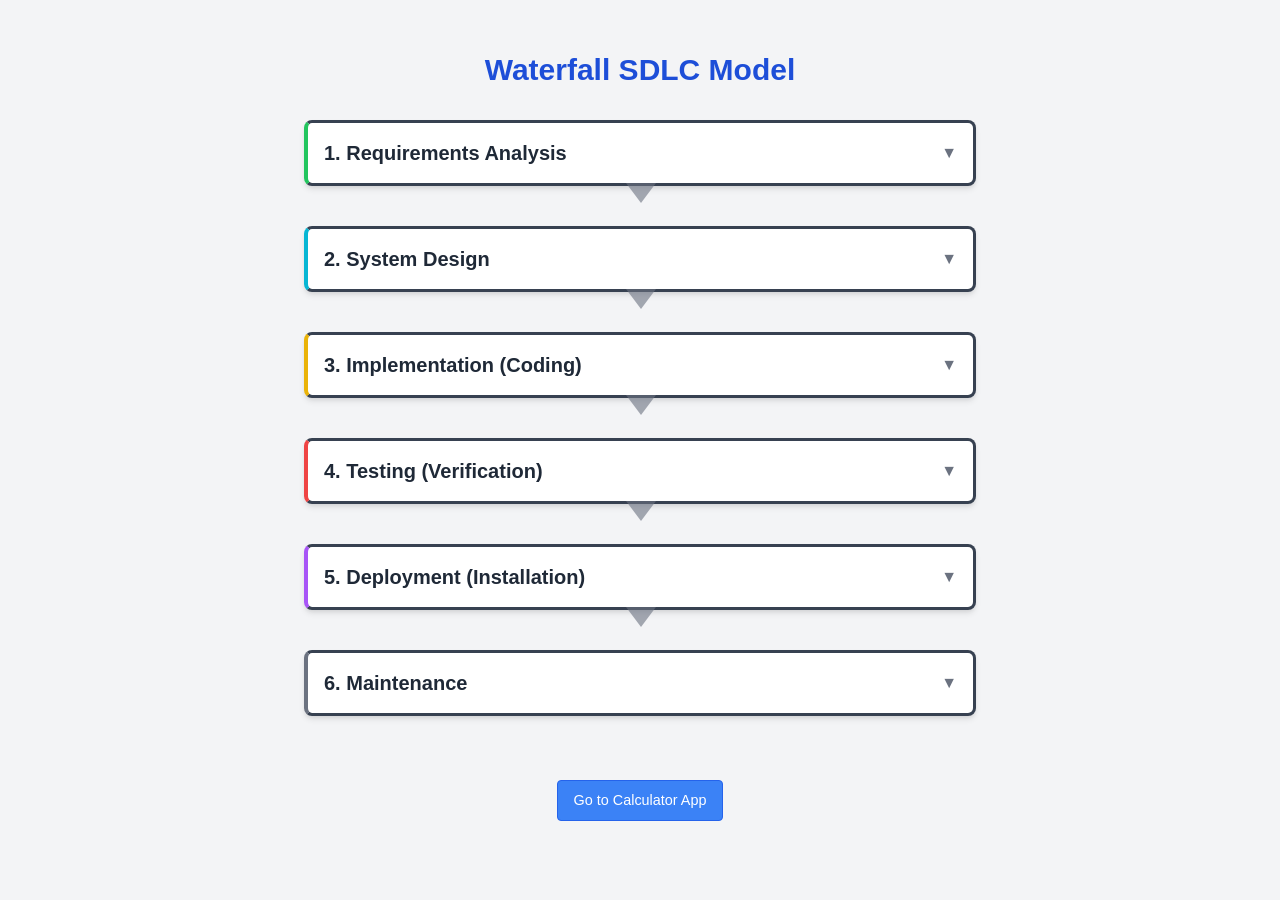
<file: index.html>
<!DOCTYPE html>
<html lang="en">
<head>
    <meta charset="UTF-8">
    <meta name="viewport" content="width=device-width, initial-scale=1.0">
    <title>Calculator App</title>
    <link rel="stylesheet" href="waterfall.css">
    <link rel="preconnect" href="https://fonts.googleapis.com">
    <link rel="preconnect" href="https://fonts.gstatic.com" crossorigin>
</head>
<body>

    <h1>Waterfall SDLC Model</h1>

    <div class="waterfall-container">

        <div id="requirements" class="waterfall-stage">
            <div class="stage-header">
                <h2>1. Requirements Analysis</h2>
                <span class="indicator">▼</span>
            </div>
            <div class="stage-details">
                <p>Define calculator features: Basic arithmetic (+, -, *, /), number buttons (0-9), decimal point, clear button, equals button, and a display area. Specify expected behavior for inputs and calculations.</p>
            </div>
        </div>

        <div id="design" class="waterfall-stage">
             <div class="stage-header">
                <h2>2. System Design</h2>
                <span class="indicator">▼</span>
            </div>
             <div class="stage-details">
                <p>Plan the UI layout: Grid for buttons, display at the top. Design the HTML structure (divs for display, buttons). How to perform calculations.</p>
            </div>
        </div>

        <div id="implementation" class="waterfall-stage">
             <div class="stage-header">
                <h2>3. Implementation (Coding)</h2>
                <span class="indicator">▼</span>
            </div>
             <div class="stage-details">
                <p>Write the code: Create the calculator.html file with divs and buttons. Write calculator.css for styling the layout, display, and buttons. Write calculator.js to add wait for button clicks and implement the calculation logic and display updates.</p>
            </div>
        </div>

        <div id="testing" class="waterfall-stage">
             <div class="stage-header">
                <h2>4. Testing (Verification)</h2>
                <span class="indicator">▼</span>
            </div>
             <div class="stage-details">
                <p>Test functionality: Verify all number and operator buttons work. Test calculations (e.g., 2+2=4, 5*3=15, 10/2=5). Test edge cases like division by zero, clearing the display and using the decimal point correctly.</p>
            </div>
        </div>

        <div id="deployment" class="waterfall-stage">
             <div class="stage-header">
                <h2>5. Deployment (Installation)</h2>
                <span class="indicator">▼</span>
            </div>
             <div class="stage-details">
                <p>Make the calculator accessible: Place the calculator.html, calculator.css, and calculator.js files in the correct folders. Ensure the link from the waterfall page (index.html) points correctly to calculator.html.</p>
            </div>
        </div>

        <div id="maintenance" class="waterfall-stage">
             <div class="stage-header">
                <h2>6. Maintenance</h2>
                <span class="indicator">▼</span>
            </div>
             <div class="stage-details">
                <p>Address issues and improve: Fix any bugs discovered after deployment (e.g., calculation errors). Potentially add new features like backspace or more advanced operations based on feedback.</p>
            </div>
        </div>

    </div>

</div> <div class="nav-button-container">
    <a href="calculator.html" class="nav-button">Go to Calculator App</a>
</div>
    <script src="waterfall.js"></script>

</body>
</html>
</file>
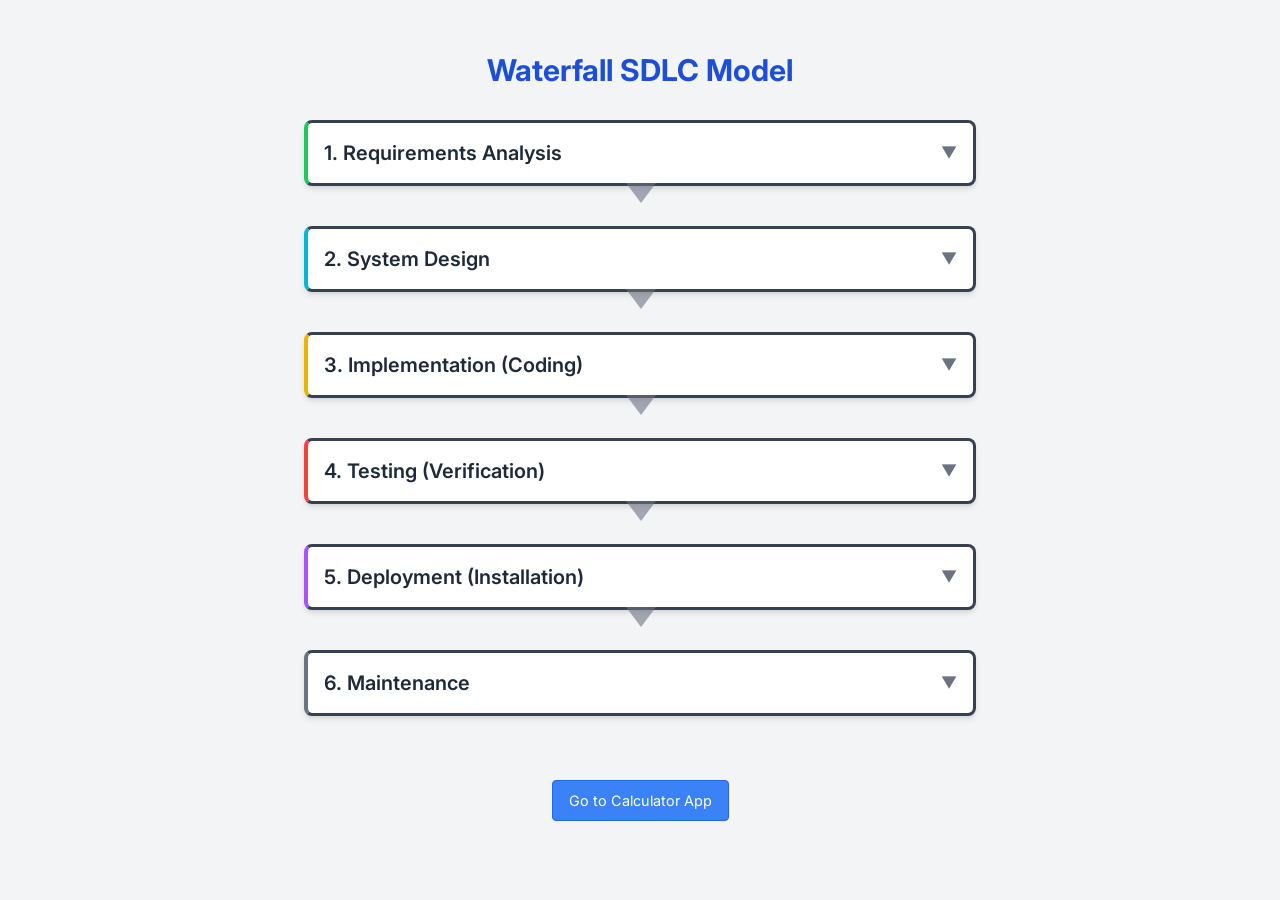
<file: calculator/index.html>
<!DOCTYPE html>
<html lang="en">
<head>
    <meta charset="UTF-8">
    <meta name="viewport" content="width=device-width, initial-scale=1.0">
    <title>Waterfall SDLC Diagram (Pure CSS, No SVG)</title>
    <link rel="stylesheet" href="styles/waterfall.css">
    <link rel="preconnect" href="https://fonts.googleapis.com">
    <link rel="preconnect" href="https://fonts.gstatic.com" crossorigin>
    <link href="https://fonts.googleapis.com/css2?family=Inter:wght@400;500;600;700&display=swap" rel="stylesheet">
</head>
<body>

    <h1>Waterfall SDLC Model</h1>

    <div class="waterfall-container">

        <div id="requirements" class="waterfall-stage">
            <div class="stage-header">
                <h2>1. Requirements Analysis</h2>
                <span class="indicator">▼</span>
            </div>
            <div class="stage-details">
                <p>Gathering and documenting all user, system, and functional requirements. Defining the project scope, objectives, and constraints. Output: Requirements Specification Document.</p>
            </div>
        </div>

        <div id="design" class="waterfall-stage">
             <div class="stage-header">
                <h2>2. System Design</h2>
                <span class="indicator">▼</span>
            </div>
             <div class="stage-details">
                <p>Defining the system architecture, hardware/software requirements, database design, module interfaces, and data structures based on the analyzed requirements. Output: Design Documents (High-level & Low-level).</p>
            </div>
        </div>

        <div id="implementation" class="waterfall-stage">
             <div class="stage-header">
                <h2>3. Implementation (Coding)</h2>
                <span class="indicator">▼</span>
            </div>
             <div class="stage-details">
                <p>Writing the actual code based on the design specifications. Translating the design into a machine-readable form. Unit testing is often performed by developers here. Output: Source Code, Executables.</p>
            </div>
        </div>

        <div id="testing" class="waterfall-stage">
             <div class="stage-header">
                <h2>4. Testing (Verification)</h2>
                <span class="indicator">▼</span>
            </div>
             <div class="stage-details">
                <p>Integrating different modules and testing the entire system for defects and failures. Verifying that the software meets the specified requirements. Includes integration testing, system testing, acceptance testing. Output: Test Reports, Bug Fixes.</p>
            </div>
        </div>

        <div id="deployment" class="waterfall-stage">
             <div class="stage-header">
                <h2>5. Deployment (Installation)</h2>
                <span class="indicator">▼</span>
            </div>
             <div class="stage-details">
                <p>Installing the tested software onto the production environment or releasing it to the customer. Making the system available for use. Output: Operational System.</p>
            </div>
        </div>

        <div id="maintenance" class="waterfall-stage">
             <div class="stage-header">
                <h2>6. Maintenance</h2>
                <span class="indicator">▼</span>
            </div>
             <div class="stage-details">
                <p>Making modifications after deployment to fix issues (corrective), adapt to environmental changes (adaptive), or add new features (perfective). This is often the longest phase. Output: Updated System Versions, Patches.</p>
            </div>
        </div>

    </div>

</div> <div class="nav-button-container">
    <a href="calculator.html" class="nav-button">Go to Calculator App</a>
</div>
    <script src="js/waterfall.js" defer></script>

</body>
</html>
</file>
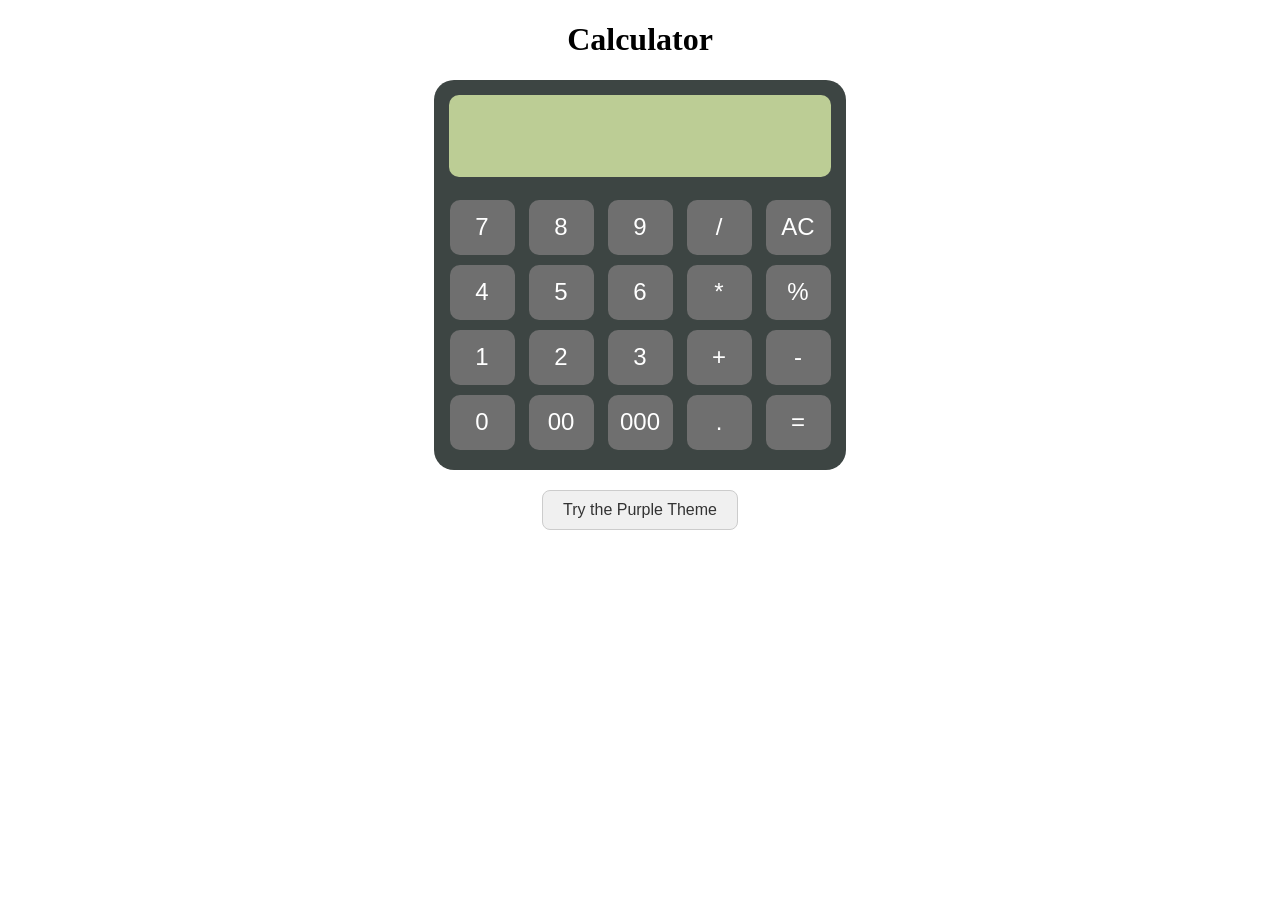
<file: calculator.html>
<!DOCTYPE html>
<html lang="en">
<head>
    <meta charset="UTF-8">
    <meta name="viewport" content="width=device-width, initial-scale=1.0">
    <title>Calculator</title>
    <link rel="stylesheet" href="calculator.css">
</head>
<body>
    <div class="container" align="center">
        <h1>Calculator</h1>
        <form name="forms">
            <div class="calc" id="calculator">
                <input type="text" id="answer" name="screen"> <br>
                <input type="button" value="7" onclick="forms.screen.value+='7'">
                <input type="button" value="8" onclick="forms.screen.value+='8'">
                <input type="button" value="9" onclick="forms.screen.value+='9'">
                <input type="button" value="/" onclick="forms.screen.value+='/'">
                <input type="button" value="AC" onclick="forms.screen.value=''"> <br>

                <input type="button" value="4" onclick="forms.screen.value+='4'">
                <input type="button" value="5" onclick="forms.screen.value+='5'">
                <input type="button" value="6" onclick="forms.screen.value+='6'">
                <input type="button" value="*" onclick="forms.screen.value+='*'">
                <input type="button" value="%" onclick="forms.screen.value+='%'"> <br>

                <input type="button" value="1" onclick="forms.screen.value+='1'">
                <input type="button" value="2" onclick="forms.screen.value+='2'">
                <input type="button" value="3" onclick="forms.screen.value+='3'">
                <input type="button" value="+" onclick="forms.screen.value+='+'">
                <input type="button" value="-" onclick="forms.screen.value+='-'"> <br>

                <input type="button" value="0" onclick="forms.screen.value+='0'">
                <input type="button" value="00" onclick="forms.screen.value+='00'">
                <input type="button" value="000" onclick="forms.screen.value+='000'">
                <input type="button" value="." onclick="forms.screen.value+='.'">
                <input type="button" value="=" onclick="forms.screen.value= eval(forms.screen.value)"> <br>
            </div>
        </form>

        <button id="theme-toggle" class="theme-button">Try the Purple Theme</button>

    </div>
    <script src="calculator.js"></script>
</body>
</html>
</file>
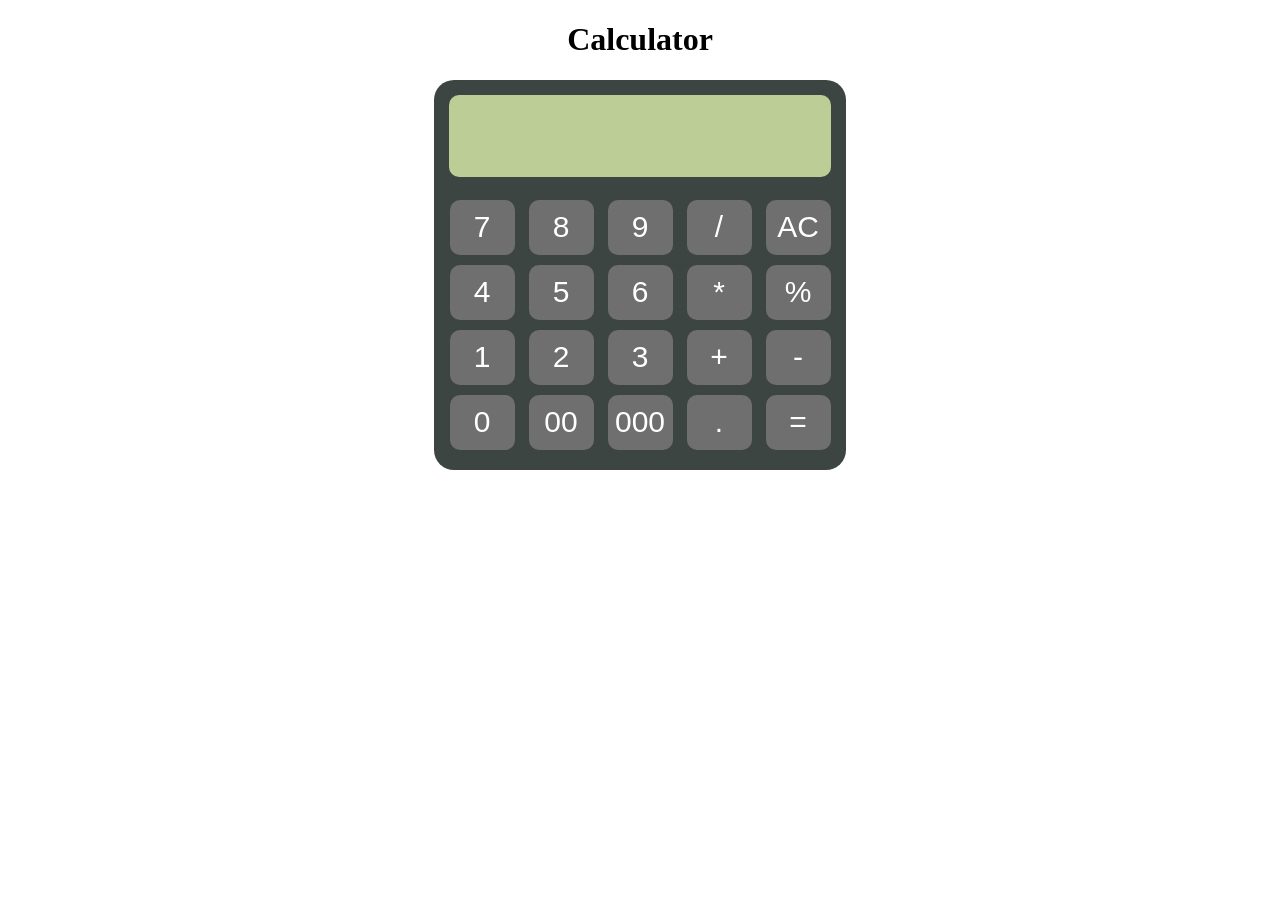
<file: calculator/calculator.html>
<!DOCTYPE html>
<html lang="en">
<head>
    <meta charset="UTF-8">
    <meta name="viewport" content="width=device-width, initial-scale=1.0">
    <title>Calculator</title>
    <link rel="stylesheet" href="styles/calculator.css">
</head>
<body>
    <div class="container" align="center">
        <h1>Calculator</h1>
        <form name="forms">
            <div class="calc">
                <input type="text" id="answer" name="screen"> <br>
                <input type="button" value="7" onclick="forms.screen.value+='7'">
                <input type="button" value="8" onclick="forms.screen.value+='8'">
                <input type="button" value="9" onclick="forms.screen.value+='9'">
                <input type="button" value="/" onclick="forms.screen.value+='/'">
                <input type="button" value="AC" onclick="forms.screen.value=''"> <br>

                <input type="button" value="4" onclick="forms.screen.value+='4'">
                <input type="button" value="5" onclick="forms.screen.value+='5'">
                <input type="button" value="6" onclick="forms.screen.value+='6'">
                <input type="button" value="*" onclick="forms.screen.value+='*'">
                <input type="button" value="%" onclick="forms.screen.value+='%'"> <br>

                <input type="button" value="1" onclick="forms.screen.value+='1'">
                <input type="button" value="2" onclick="forms.screen.value+='2'">
                <input type="button" value="3" onclick="forms.screen.value+='3'">
                <input type="button" value="+" onclick="forms.screen.value+='+'">
                <input type="button" value="-" onclick="forms.screen.value+='-'"> <br>

                <input type="button" value="0" onclick="forms.screen.value+='0'">
                <input type="button" value="00" onclick="forms.screen.value+='00'">
                <input type="button" value="000" onclick="forms.screen.value+='000'">
                <input type="button" value="." onclick="forms.screen.value+='.'">
                <input type="button" value="=" onclick="forms.screen.value= eval(forms.screen.value)"> <br>
            </div>
        </form>
    </div>
</body>
</html>
</file>
<file: waterfall.css>
/* General body styling */
body {
    font-family: 'Inter', sans-serif;
    background-color: #f3f4f6; /* gray-100 */
    display: flex;
    flex-direction: column;
    align-items: center;
    padding: 2rem 1rem; 
    color: #374151; 
    line-height: 1.6;
    min-height: 100vh; 
    margin: 0; /* Remove default body margin */
    box-sizing: border-box; 
}

/* Main title styling */
h1 {
    font-size: 1.875rem; 
    line-height: 2.25rem; 
    font-weight: 700; 
    color: #1d4ed8; 
    margin-bottom: 2rem; 
    text-align: center;
}

/* Container for the waterfall stages */
.waterfall-container {
    width: 100%;
    max-width: 42rem; 
    display: flex;
    flex-direction: column;
    align-items: center;
    padding-bottom: 2rem; /* Add some padding at the bottom */
}

/* Styling for each waterfall stage */
.waterfall-stage {
    width: 100%;
    background-color: #ffffff; 
    border-radius: 0.5rem; 
    box-shadow: 0 4px 6px -1px rgba(0, 0, 0, 0.1), 0 2px 4px -1px rgba(0, 0, 0, 0.06); 
    border-left-width: 4px; 
    border-style: solid;
    padding: 1rem; 
    cursor: pointer;
    position: relative; 
    margin-bottom: 2.5rem; 
    transition: box-shadow 0.2s ease-in-out; 
    box-sizing: border-box; 
}


.waterfall-stage:hover {
     box-shadow: 0 10px 15px -3px rgba(0, 0, 0, 0.1), 0 4px 6px -2px rgba(0, 0, 0, 0.05); /* shadow-lg */
}


.waterfall-stage:last-child {
    margin-bottom: 0;
}


#requirements { border-left-color: #22c55e; } 
#design { border-left-color: #06b6d4; } 
#implementation { border-left-color: #eab308; } 
#testing { border-left-color: #ef4444; } 
#deployment { border-left-color: #a855f7; } 
#maintenance { border-left-color: #6b7280; } 

/* Header within each stage */
.stage-header {
    display: flex;
    justify-content: space-between;
    align-items: center;
}

/* Stage title styling */
.stage-header h2 {
    font-size: 1.25rem; 
    line-height: 1.75rem; 
    font-weight: 600; 
    color: #1f2937; 
    margin: 0; 
}


.indicator {
    font-size: 1rem; 
    color: #6b7280; 
    transition: transform 0.3s ease; 
    display: inline-block; 
    user-select: none; 
}


.indicator.rotate-180 {
     transform: rotate(180deg);
}


.waterfall-stage:not(:last-child)::after {
    content: '';
    position: absolute;
    bottom: -20px; 
    left: 50%;
    transform: translateX(-50%);
    width: 0;
    height: 0;
    border-left: 15px solid transparent; /* Arrow shape */
    border-right: 15px solid transparent; /* Arrow shape */
    border-top: 20px solid #6b7280; 
    opacity: 0.6;
}

/* Details section styling */
.stage-details {
    color: #4b5563; 
    font-size: 0.875rem; 
    line-height: 1.25rem; 
    background-color: #f9fafb; 
    border-radius: 0.25rem; 
    border: 1px solid #e5e7eb; 

    
    max-height: 0; 
    overflow: hidden;
    transition: max-height 0.5s ease-out, padding 0.5s ease-out, margin 0.5s ease-out, border 0.5s ease-out;
    padding: 0 0.75rem; 
    border-width: 0; 
    margin-top: 0; 
    box-sizing: border-box;
}

.stage-details p {
    margin: 0; 
}


.stage-details.active {
    max-height: 500px; 
    padding-top: 0.75rem; 
    padding-bottom: 0.75rem;
    border-width: 1px; 
    margin-top: 0.5rem; 
    transition: max-height 0.5s ease-in, padding 0.5s ease-in, margin 0.5s ease-in, border 0.5s ease-in;
}

/* For mobile responsiveness */
@media (max-width: 640px) {
     h1 {
        font-size: 1.5rem; 
        line-height: 2rem; 
     }
    .stage-header h2 {
        font-size: 1.125rem; 
        line-height: 1.75rem; 
    }
    .waterfall-stage {
        padding: 0.75rem; 
        margin-bottom: 2rem; 
    .waterfall-stage:not(:last-child)::after {
        bottom: -15px; 
        border-left-width: 12px;
        border-right-width: 12px;
        border-top-width: 15px;
    }
    .stage-details {
        font-size: 0.8rem; 
    }
    }
}

/* Button CSS */

.nav-button-container {
    text-align: center; 
    margin-top: 2rem; 
    padding-bottom: 2rem; 
    width: 100%;
    max-width: 42rem; 
}


.nav-button {
    display: inline-block;
    padding: 8px 16px; 
    background-color: #3b82f6; 
    color: white;
    text-decoration: none;
    border: 1px solid #2563eb; 
    border-radius: 4px; 
    font-size: 0.9rem;
    transition: background-color 0.2s ease; 
}


.nav-button:hover {
    background-color: #2563eb; 
}
</file>
<file: calculator/styles/waterfall.css>
/* General body styling */
body {
    font-family: 'Inter', sans-serif;
    background-color: #f3f4f6; /* gray-100 */
    display: flex;
    flex-direction: column;
    align-items: center;
    padding: 2rem 1rem; 
    color: #374151; 
    line-height: 1.6;
    min-height: 100vh; 
    margin: 0; /* Remove default body margin */
    box-sizing: border-box; 
}

/* Main title styling */
h1 {
    font-size: 1.875rem; 
    line-height: 2.25rem; 
    font-weight: 700; 
    color: #1d4ed8; 
    margin-bottom: 2rem; 
    text-align: center;
}

/* Container for the waterfall stages */
.waterfall-container {
    width: 100%;
    max-width: 42rem; 
    display: flex;
    flex-direction: column;
    align-items: center;
    padding-bottom: 2rem; /* Add some padding at the bottom */
}

/* Styling for each waterfall stage */
.waterfall-stage {
    width: 100%;
    background-color: #ffffff; 
    border-radius: 0.5rem; 
    box-shadow: 0 4px 6px -1px rgba(0, 0, 0, 0.1), 0 2px 4px -1px rgba(0, 0, 0, 0.06); 
    border-left-width: 4px; 
    border-style: solid;
    padding: 1rem; 
    cursor: pointer;
    position: relative; 
    margin-bottom: 2.5rem; 
    transition: box-shadow 0.2s ease-in-out; 
    box-sizing: border-box; 
}


.waterfall-stage:hover {
     box-shadow: 0 10px 15px -3px rgba(0, 0, 0, 0.1), 0 4px 6px -2px rgba(0, 0, 0, 0.05); /* shadow-lg */
}


.waterfall-stage:last-child {
    margin-bottom: 0;
}


#requirements { border-left-color: #22c55e; } 
#design { border-left-color: #06b6d4; } 
#implementation { border-left-color: #eab308; } 
#testing { border-left-color: #ef4444; } 
#deployment { border-left-color: #a855f7; } 
#maintenance { border-left-color: #6b7280; } 

/* Header within each stage */
.stage-header {
    display: flex;
    justify-content: space-between;
    align-items: center;
}

/* Stage title styling */
.stage-header h2 {
    font-size: 1.25rem; 
    line-height: 1.75rem; 
    font-weight: 600; 
    color: #1f2937; 
    margin: 0; 
}


.indicator {
    font-size: 1rem; 
    color: #6b7280; 
    transition: transform 0.3s ease; 
    display: inline-block; 
    user-select: none; 
}


.indicator.rotate-180 {
     transform: rotate(180deg);
}


.waterfall-stage:not(:last-child)::after {
    content: '';
    position: absolute;
    bottom: -20px; 
    left: 50%;
    transform: translateX(-50%);
    width: 0;
    height: 0;
    border-left: 15px solid transparent; /* Arrow shape */
    border-right: 15px solid transparent; /* Arrow shape */
    border-top: 20px solid #6b7280; 
    opacity: 0.6;
}

/* Details section styling */
.stage-details {
    color: #4b5563; 
    font-size: 0.875rem; 
    line-height: 1.25rem; 
    background-color: #f9fafb; 
    border-radius: 0.25rem; 
    border: 1px solid #e5e7eb; 

    
    max-height: 0; 
    overflow: hidden;
    transition: max-height 0.5s ease-out, padding 0.5s ease-out, margin 0.5s ease-out, border 0.5s ease-out;
    padding: 0 0.75rem; 
    border-width: 0; 
    margin-top: 0; 
    box-sizing: border-box;
}

.stage-details p {
    margin: 0; 
}


.stage-details.active {
    max-height: 500px; 
    padding-top: 0.75rem; 
    padding-bottom: 0.75rem;
    border-width: 1px; 
    margin-top: 0.5rem; 
    transition: max-height 0.5s ease-in, padding 0.5s ease-in, margin 0.5s ease-in, border 0.5s ease-in;
}

/* For mobile responsiveness */
@media (max-width: 640px) {
     h1 {
        font-size: 1.5rem; 
        line-height: 2rem; 
     }
    .stage-header h2 {
        font-size: 1.125rem; 
        line-height: 1.75rem; 
    }
    .waterfall-stage {
        padding: 0.75rem; 
        margin-bottom: 2rem; 
    .waterfall-stage:not(:last-child)::after {
        bottom: -15px; 
        border-left-width: 12px;
        border-right-width: 12px;
        border-top-width: 15px;
    }
    .stage-details {
        font-size: 0.8rem; 
    }
    }
}

/* Button CSS */

.nav-button-container {
    text-align: center; 
    margin-top: 2rem; 
    padding-bottom: 2rem; 
    width: 100%;
    max-width: 42rem; 
}


.nav-button {
    display: inline-block;
    padding: 8px 16px; 
    background-color: #3b82f6; 
    color: white;
    text-decoration: none;
    border: 1px solid #2563eb; 
    border-radius: 4px; 
    font-size: 0.9rem;
    transition: background-color 0.2s ease; 
}


.nav-button:hover {
    background-color: #2563eb; 
}
</file>
<file: calculator.css>
.container{
    margin:auto;

}

.h1{
    font-size: 50px;
    font-family: Arial, Helvetica, sans-serif;
}

.calc{
    height:370px;
    background: #3d4543;
    padding: 10px;
    border-radius: 20px;
    display: inline-block;
}

#answer{
    background: #bccd95;
    width: 370px;
    height: 80px;
    color: #000;
    border-radius: 10px;
    padding-right: 10px;
    margin-bottom: 18px;
    text-align: right;
    letter-spacing: 1px;
}

input{
    font-size: 30px;
    width: 65px;
    height: 55px;
    color: #fff;
    background: #6f6f6f;
    border-radius: 10px;
    margin: 5px;
    outline: none;
    border: 0px solid;
}

.calc input[type="button"] {
    font-size: 1.5em; 
    width: 65px;
    height: 55px;
    color: #fff;
    background: #6f6f6f;
    border-radius: 10px;
    margin: 5px;
    outline: none;
}

.calc input[type="button"]:hover {
    background: #5a5a5a; 
}

.calc input[type="button"]:active {
    background: #4a4a4a;
}


.calc.theme-purple {
    background: #8e44ad; /* Purple background */
}

.calc.theme-purple #answer {
    background: #ffffff; 
    color: #333; 
    border: 1px solid #d8bfd8; 
}

.calc.theme-purple input[type="button"] {
    background: #5e3370; /* Darker purple buttons */
    color: #ffffff; 
}

.calc.theme-purple input[type="button"]:hover {
    background: #7b4a91; /* Medium purple on hover */
}

.calc.theme-purple input[type="button"]:active {
    background: #8e5aa2; /* Lighter medium purple on active */
}


.theme-button {
    display: block; 
    margin: 20px auto; 
    padding: 10px 20px;
    font-size: 1em;
    cursor: pointer;
    border-radius: 8px;
    border: 1px solid #ccc;
    background-color: #f0f0f0;
    color: #333;
}

.theme-button:hover {
    background-color: #ddd;
}
</file>
<file: calculator/styles/calculator.css>
.container{
    margin:auto;

}

.h1{
    font-size: 50px;
    font-family: Arial, Helvetica, sans-serif;
}

.calc{
    height:370px;
    background: #3d4543;
    padding: 10px;
    border-radius: 20px;
    display: inline-block;
}

#answer{
    background: #bccd95;
    width: 370px;
    height: 80px;
    color: #000;
    border-radius: 10px;
    padding-right: 10px;
    margin-bottom: 18px;
    text-align: right;
    letter-spacing: 1px;
}

input{
    font-size: 30px;
    width: 65px;
    height: 55px;
    color: #fff;
    background: #6f6f6f;
    border-radius: 10px;
    margin: 5px;
    outline: none;
    border: 0px solid;
}
</file>
